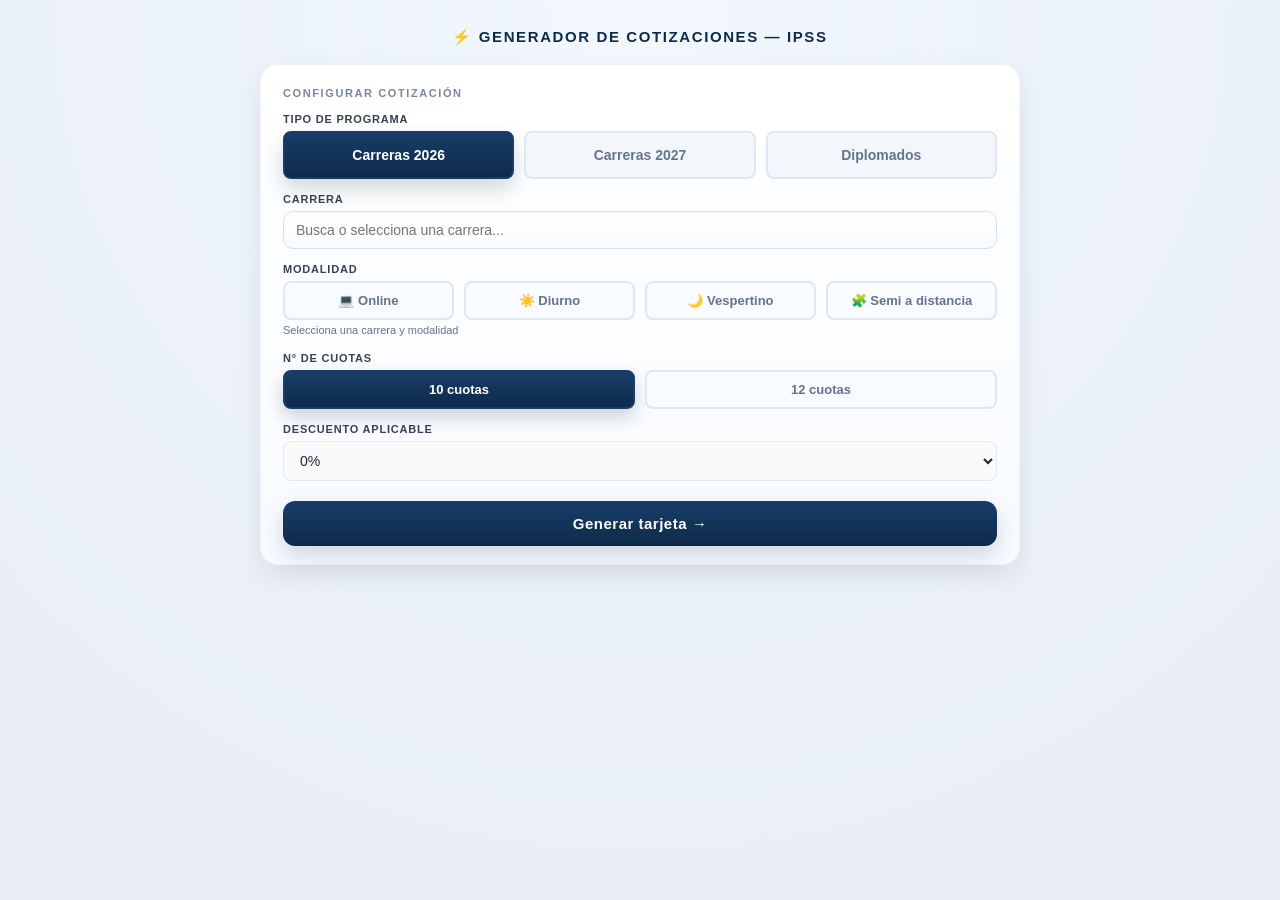
<file: index.html>
<!DOCTYPE html>
<html lang="es">
<head>
  <meta charset="utf-8">
  <meta name="viewport" content="width=device-width,initial-scale=1">
  <title>Cotizador — inicio</title>
  <meta http-equiv="refresh" content="0; url=cotizador_ipss_v2.html">
</head>
<body>
  <p>Redirigiendo a la página del cotizador: <a href="cotizador_ipss_v2.html">Abrir cotizador</a></p>
</body>
</html>
</file>
<file: cotizador_ipss.css>
:root {
  --bg: #edf3fa;
  --bg-accent: #dfeaf7;
  --panel: #ffffff;
  --panel-alt: #f8fbff;
  --border: #dfe7f1;
  --primary: #0e2a4a;
  --primary-strong: #183d68;
  --primary-soft: #eaf3ff;
  --text: #1d2433;
  --muted: #64748b;
  --success: #15803d;
  --success-soft: #edfdf3;
  --warning: #856404;
  --warning-soft: #fff3cd;
  --shadow: 0 12px 28px rgba(15, 23, 42, 0.08);
}

* {
  box-sizing: border-box;
  margin: 0;
  padding: 0;
}

body {
  font-family: 'Segoe UI', Arial, sans-serif;
  background: radial-gradient(circle at top, #f3f8ff 0%, #edf3fa 32%, #e9eef5 100%);
  min-height: 100vh;
  padding: 28px 16px 40px;
  color: var(--text);
}

.app-wrap {
  max-width: 760px;
  margin: 0 auto;
}

.preview-section {
  max-width: 420px;
  margin: 0 auto;
  padding: 0;
  background: transparent;
  border: none;
  box-shadow: none;
}

@media (max-width: 640px) {
  body {
    padding: 16px 12px 28px;
  }

  .app-wrap {
    max-width: 100%;
  }

  .panel,
  .preview-section {
    padding: 16px 14px 14px;
    border-radius: 14px;
  }

  .catalog-btns,
  .mod-btns,
  .cuotas-btns {
    display: grid;
    grid-template-columns: 1fr;
    gap: 8px;
  }

  .catalog-btn,
  .mod-btn,
  .cuota-btn {
    width: 100%;
    min-width: 0;
    padding: 11px 8px;
    font-size: 12px;
  }

  .field {
    margin-bottom: 10px;
  }

  .field label {
    font-size: 9px;
    letter-spacing: 0.6px;
  }

  select,
  .search-input {
    font-size: 14px;
    padding: 11px 10px;
  }

  .btn-gen {
    padding: 13px 14px;
    font-size: 13px;
  }

  .t-header-banner img {
    max-height: 78px;
  }

  .t-coursebar {
    padding: 10px 12px;
  }

  .t-course-name {
    font-size: 12px;
    line-height: 1.2;
    letter-spacing: 0.4px;
  }

  .t-body {
    padding: 10px 10px 12px;
  }

  .t-mobile-grid {
    grid-template-columns: repeat(2, minmax(0, 1fr));
    gap: 6px;
    margin-bottom: 8px;
  }

  .t-stat-card {
    min-height: 60px;
    padding: 6px 7px;
    border-radius: 8px;
  }

  .t-stat-label {
    font-size: 8px;
    letter-spacing: 0.5px;
  }

  .t-stat-value {
    font-size: 14px;
  }

  .t-table {
    display: none;
  }

  .t-discount-box {
    padding: 10px 10px;
    margin-top: 8px;
  }

  .t-discount-header {
    font-size: 9px;
  }

  .t-discount-percent {
    font-size: 20px;
  }

  .t-discount-meta {
    font-size: 10px;
  }

  .t-badge {
    font-size: 10px;
    padding: 5px 8px;
  }

  .t-green,
  .t-navy {
    font-size: 12px;
  }

  .t-sub,
  .t-strike {
    font-size: 9px;
  }

  .t-desc-label {
    font-size: 9px;
  }

  .t-wa-promo {
    padding: 9px 10px;
    margin-top: 8px;
  }

  .t-wa-total {
    font-size: 24px;
  }

  .t-wa-sub {
    font-size: 10px;
  }

  .t-wa-message {
    padding: 9px 10px;
    margin-top: 8px;
  }

  .t-wa-message strong,
  .t-wa-message span {
    font-size: 11px;
  }
}

h1.app-title {
  text-align: center;
  font-size: 15px;
  color: var(--primary);
  margin-bottom: 18px;
  font-weight: 800;
  letter-spacing: 1.6px;
  text-transform: uppercase;
}

.panel,
.preview-section {
  background: linear-gradient(180deg, rgba(255,255,255,0.98), rgba(248,251,255,0.98));
  border: 1px solid rgba(15, 23, 42, 0.04);
  border-radius: 18px;
  padding: 22px 22px 18px;
  box-shadow: var(--shadow);
}

.preview-section {
  display: none;
  max-width: 460px;
  padding: 18px 20px;
  background: transparent;
  border: none;
  box-shadow: none;
}

.preview-section.visible {
  display: block;
}

.panel-title,
.preview-label {
  font-size: 11px;
  text-transform: uppercase;
  letter-spacing: 1.6px;
  color: #7a8799;
  margin-bottom: 14px;
  font-weight: 700;
}

.field {
  margin-bottom: 14px;
}

.field label {
  display: block;
  font-size: 11px;
  font-weight: 700;
  color: #374151;
  margin-bottom: 6px;
  text-transform: uppercase;
  letter-spacing: 0.8px;
}

select,
.search-input {
  width: 100%;
  padding: 10px 12px;
  border: 1.5px solid var(--border);
  border-radius: 8px;
  font-size: 14px;
  color: var(--text);
  background: #fafafa;
  outline: none;
  transition: border-color 0.2s, background 0.2s, box-shadow 0.2s;
}

select:focus,
.search-input:focus {
  border-color: var(--primary-strong);
  background: #fff;
  box-shadow: 0 0 0 3px rgba(24, 61, 104, 0.08);
}

.career-search-wrap {
  position: relative;
}

.search-input {
  margin-bottom: 0;
  background-image: linear-gradient(180deg, rgba(255,255,255,0.9), rgba(248,251,255,0.96));
  border: 1.5px solid #d7e1ee;
  border-radius: 10px;
  box-shadow: inset 0 1px 2px rgba(15, 23, 42, 0.03);
}

.search-input:focus {
  border-color: var(--primary-strong);
  background: #fff;
  box-shadow: 0 0 0 4px rgba(24, 61, 104, 0.08), inset 0 1px 2px rgba(15, 23, 42, 0.03);
}

.carreras-dropdown {
  position: absolute;
  top: calc(100% + 8px);
  left: 0;
  right: 0;
  z-index: 30;
  display: none;
  max-height: 240px;
  overflow-y: auto;
  background: #fff;
  border: 1px solid #dfe7f1;
  border-radius: 10px;
  box-shadow: 0 18px 40px rgba(15, 23, 42, 0.12);
  padding: 6px;
}

.carreras-dropdown.visible {
  display: block;
}

.carrera-option {
  width: 100%;
  border: none;
  background: transparent;
  text-align: left;
  padding: 10px 12px;
  border-radius: 8px;
  cursor: pointer;
  color: var(--text);
  font-size: 13px;
  line-height: 1.4;
  transition: background 0.15s, color 0.15s;
}

.carrera-option:hover,
.carrera-option:focus {
  background: var(--primary-soft);
  color: var(--primary-strong);
  outline: none;
}

.carrera-option.is-selected {
  background: rgba(14, 42, 74, 0.08);
  color: var(--primary);
  font-weight: 700;
}

.search-input::-webkit-calendar-picker-indicator {
  opacity: 0.7;
  cursor: pointer;
}

.catalog-btns,
.mod-btns,
.cuotas-btns,
.acciones {
  display: flex;
  gap: 10px;
  flex-wrap: wrap;
}

.catalog-btn,
.mod-btn,
.cuota-btn,
.btn-accion,
.btn-gen {
  border-radius: 8px;
  border: 2px solid var(--border);
  background: #fafafa;
  cursor: pointer;
  font-weight: 700;
  transition: all 0.2s;
  text-align: center;
  user-select: none;
}

.catalog-btn {
  flex: 1;
  min-width: 150px;
  padding: 14px 12px;
  font-size: 14px;
  color: var(--muted);
  background: #f3f7fb;
  border-color: var(--border);
  box-shadow: inset 0 1px 0 rgba(255,255,255,0.7);
}

.catalog-btn:hover:not(.active) {
  border-color: var(--primary-strong);
  background: var(--primary-soft);
  color: var(--primary-strong);
}

.catalog-btn.active {
  border-color: var(--primary-strong);
  background: linear-gradient(180deg, var(--primary-strong), var(--primary));
  color: #fff;
  box-shadow: 0 10px 20px rgba(14, 42, 74, 0.18);
}

.mod-btn,
.cuota-btn {
  flex: 1;
  min-width: 90px;
  padding: 10px 8px;
  font-size: 13px;
  color: var(--muted);
  background: var(--panel-alt);
  border-color: var(--border);
  box-shadow: inset 0 1px 0 rgba(255,255,255,0.7);
}

.mod-btn:hover:not(.active):not(.disabled),
.cuota-btn:hover:not(.active) {
  border-color: var(--primary-strong);
  color: var(--primary-strong);
  background: var(--primary-soft);
  transform: translateY(-1px);
}

.mod-btn.active,
.cuota-btn.active {
  border-color: var(--primary-strong);
  background: linear-gradient(180deg, var(--primary-strong), var(--primary));
  color: #fff;
  box-shadow: 0 8px 18px rgba(14, 42, 74, 0.2);
}

.mod-btn.disabled {
  opacity: 0.28;
  cursor: not-allowed;
}

.sr-only {
  position: absolute;
  width: 1px;
  height: 1px;
  padding: 0;
  margin: -1px;
  overflow: hidden;
  clip: rect(0, 0, 0, 0);
  white-space: nowrap;
  border: 0;
}

.check-row {
  display: flex;
  align-items: flex-start;
  gap: 10px;
  margin-top: 6px;
  cursor: pointer;
}

.check-row input {
  width: auto;
  cursor: pointer;
  accent-color: var(--primary-strong);
  transform: scale(1.2);
  margin-top: 2px;
  flex-shrink: 0;
}

.check-row span {
  font-size: 13px;
  color: #374151;
  line-height: 1.4;
}

.t-wa-promo {
  background: linear-gradient(180deg, #f9fbff, #edf5ff);
  border: 1px solid #dfeaf7;
  border-radius: 14px;
  padding: 10px 12px;
  margin-top: 10px;
  box-shadow: inset 0 1px 0 rgba(255,255,255,0.8);
}

.t-wa-header {
  font-size: 9px;
  letter-spacing: 0.9px;
  text-transform: uppercase;
  color: #64748b;
  font-weight: 800;
  margin-bottom: 6px;
  text-align: center;
}

.t-wa-row {
  display: grid;
  grid-template-columns: 1fr 1fr;
  gap: 8px;
}

.t-wa-box {
  background: #fff;
  border: 1px solid #e5e7eb;
  border-radius: 10px;
  padding: 8px 10px;
  text-align: center;
}

.t-wa-box.accent {
  background: #effaf1;
  border-color: #bfecc9;
}

.t-wa-box span {
  display: block;
  font-size: 9px;
  letter-spacing: 0.7px;
  text-transform: uppercase;
  color: #64748b;
  margin-bottom: 4px;
}

.t-wa-box strong {
  font-size: 13px;
  color: #0f172a;
  font-weight: 800;
}


.desc-tag {
  display: inline-block;
  background: var(--warning-soft);
  color: var(--warning);
  border: 1px solid #ffc107;
  border-radius: 6px;
  font-size: 11px;
  font-weight: 700;
  padding: 2px 8px;
  margin-left: 8px;
  vertical-align: middle;
}

.btn-gen {
  width: 100%;
  padding: 14px 16px;
  background: linear-gradient(180deg, var(--primary-strong), var(--primary));
  color: #fff;
  border: none;
  border-radius: 12px;
  font-size: 15px;
  letter-spacing: 0.5px;
  margin-top: 6px;
  box-shadow: 0 10px 24px rgba(14, 42, 74, 0.18);
}

.btn-gen:hover {
  background: linear-gradient(180deg, #214777, var(--primary-strong));
}

.btn-accion {
  flex: 1;
  padding: 10px;
  font-size: 13px;
  border-color: var(--primary);
  display: inline-flex;
  align-items: center;
  justify-content: center;
}

.btn-print {
  background: var(--primary);
  color: #fff;
}

.btn-print:hover {
  background: var(--primary-strong);
}

.btn-how {
  background: #fff;
  color: var(--primary);
}

.btn-how:hover {
  background: #f0f4f8;
}

.tarjeta {
  width: 100%;
  max-width: 420px;
  margin: 0 auto;
  font-family: 'Segoe UI', Arial, sans-serif;
  border-radius: 22px 22px 18px 10px;
  overflow: hidden;
  border: 1px solid rgba(148, 163, 184, 0.25);
  background: linear-gradient(180deg, #f9fbff 0%, #f3f7fb 100%);
  box-shadow: 0 18px 36px rgba(15, 23, 42, 0.12), 0 6px 12px rgba(15, 23, 42, 0.06);
}

.t-header-banner {
  width: 100%;
  background: #fff;
  border-bottom: 1px solid rgba(15, 23, 42, 0.06);
}

.t-header-banner img {
  display: block;
  width: 100%;
  max-height: 76px;
  object-fit: cover;
  object-position: center;
}

.t-coursebar {
  background: linear-gradient(135deg, #0d3a63 0%, #0a2d4d 100%);
  padding: 13px 16px;
  border-bottom: 1px solid rgba(255,255,255,0.08);
}

.t-course-name {
  display: block;
  color: #fff;
  font-size: 16px;
  font-weight: 800;
  letter-spacing: 0.5px;
  text-transform: uppercase;
}

.t-body {
  padding: 14px 16px 12px;
}

.quote-tags {
  display: flex;
  flex-wrap: wrap;
  gap: 6px;
  margin-top: 9px;
}

.quote-tag {
  padding: 4px 9px;
  border: 1px solid rgba(255, 255, 255, 0.24);
  border-radius: 999px;
  background: rgba(255, 255, 255, 0.12);
  color: #fff;
  font-size: 10px;
  font-weight: 700;
}

.quote-monthly {
  display: flex;
  flex-direction: column;
  align-items: center;
  padding: 13px 10px 11px;
  border: 1px solid #bfecc9;
  border-radius: 13px;
  background: linear-gradient(180deg, #f3fff6, #e7f8ec);
  text-align: center;
}

.quote-label {
  color: #166534;
  font-size: 10px;
  font-weight: 800;
  letter-spacing: 1px;
  text-transform: uppercase;
}

.quote-monthly strong {
  margin-top: 2px;
  color: #0f7a3d;
  font-size: 32px;
  line-height: 1.15;
}

.quote-installments {
  margin-top: 2px;
  color: #166534;
  font-size: 11px;
  font-weight: 700;
}

.quote-prices {
  display: grid;
  grid-template-columns: repeat(2, minmax(0, 1fr));
  gap: 8px;
  margin-top: 9px;
}

.quote-price {
  display: flex;
  min-width: 0;
  flex-direction: column;
  align-items: center;
  justify-content: center;
  gap: 4px;
  padding: 9px 6px;
  border: 1px solid #dfe7f1;
  border-radius: 10px;
  background: #fff;
  text-align: center;
}

.quote-price span {
  color: #64748b;
  font-size: 9px;
  font-weight: 700;
  line-height: 1.25;
  text-transform: uppercase;
}

.quote-price strong {
  color: #334155;
  font-size: 14px;
}

.quote-price-final {
  border-color: #bfdbfe;
  background: #f0f7ff;
}

.quote-price-final strong {
  color: #183d68;
}

.quote-savings {
  display: flex;
  flex-direction: column;
  align-items: center;
  gap: 2px;
  margin-top: 9px;
  padding: 9px 10px 8px;
  border: 1px solid #bfecc9;
  border-radius: 11px;
  background: linear-gradient(180deg, #f3fff6, #e7f8ec);
  color: #166534;
  text-align: center;
}

.quote-savings strong {
  color: #0f7a3d;
  font-size: 32px;
  line-height: 1;
  font-weight: 800;
}

.quote-savings-label {
  font-size: 9px;
  font-weight: 800;
  letter-spacing: 0.9px;
  text-transform: uppercase;
}

.quote-savings-amount {
  margin-top: 2px;
  font-size: 10px;
}

.quote-availability {
  margin: 11px 0 0;
  padding-top: 10px;
  border-top: 1px solid #e5eaf1;
}

@media (max-width: 640px) {
  .preview-section {
    padding: 10px 0 0;
  }

  .tarjeta {
    max-width: 100%;
    border-radius: 16px;
  }

  .t-header-banner img {
    max-height: 64px;
  }

  .t-coursebar {
    padding: 12px;
  }

  .t-course-name {
    font-size: 13px;
    line-height: 1.25;
  }

  .t-body {
    padding: 12px;
  }

  .quote-monthly strong {
    font-size: 29px;
  }

  .quote-savings strong {
    font-size: 30px;
  }
}

.t-availability {
  margin: 12px 0;
}

.t-availability-title {
  display: block;
  margin-bottom: 7px;
  text-align: center;
  color: #64748b;
  font-size: 10px;
  font-weight: 800;
  letter-spacing: 0.6px;
  text-transform: uppercase;
}

.t-campus-options {
  display: flex;
  flex-wrap: wrap;
  gap: 6px;
}

.t-availability .t-campus-options {
  justify-content: center;
}

.t-campus-chip {
  display: inline-flex;
  align-items: center;
  min-height: 32px;
  padding: 6px 10px;
  border: 1px solid #b5ddd2;
  border-radius: 6px;
  background: #e7f5f1;
  color: #126456;
  font-size: 12px;
  font-weight: 700;
  line-height: 1.25;
}

.t-availability-empty {
  color: #64748b;
  font-size: 11px;
}

.t-mobile-summary {
  display: block;
}

.t-mobile-grid {
  display: grid;
  grid-template-columns: repeat(2, minmax(0, 1fr));
  gap: 10px;
  margin-bottom: 12px;
}

.t-stat-card {
  background: linear-gradient(180deg, #ffffff, #f7fafc);
  border: 1px solid #e5e7eb;
  border-radius: 12px;
  padding: 10px 8px;
  display: flex;
  flex-direction: column;
  justify-content: center;
  align-items: center;
  gap: 3px;
  min-height: 76px;
  text-align: center;
  box-shadow: inset 0 1px 0 rgba(255,255,255,0.9), 0 2px 8px rgba(15, 23, 42, 0.02);
}

.t-stat-card.highlight {
  background: linear-gradient(180deg, #f6fff9, #eefcf3);
  border-color: #bfecc9;
}

.t-stat-card.accent {
  background: linear-gradient(180deg, #edf7ff, #eef5ff);
  border-color: #bfdbfe;
}

.t-stat-card.monthly {
  min-height: 104px;
  background: linear-gradient(180deg, #f7fff9 0%, #edfdf2 100%);
  border-color: #bfecc9;
  box-shadow: 0 10px 18px rgba(22, 101, 52, 0.08), inset 0 1px 0 rgba(255,255,255,0.8);
}

.t-stat-card.monthly .t-stat-value {
  font-size: 34px;
  line-height: 1.05;
  letter-spacing: -0.8px;
}

.t-stat-card.wide {
  grid-column: span 2;
}

.t-stat-card.accent.wide .t-stat-label {
  font-size: 12px;
}

.t-stat-card.accent.wide .t-stat-value {
  font-size: 26px;
  line-height: 1.1;
}

.t-monthly-row {
  display: grid;
  grid-template-columns: 1.2fr 0.9fr;
  gap: 6px;
  width: 100%;
  align-items: center;
}

.t-monthly-main {
  display: flex;
  flex-direction: column;
  align-items: center;
  justify-content: center;
}

.t-monthly-compare {
  background: rgba(255,255,255,0.72);
  border-radius: 10px;
  padding: 7px 8px;
  border: 1px solid rgba(15, 138, 70, 0.18);
  box-shadow: inset 0 1px 0 rgba(255,255,255,0.8);
}

.t-monthly-compare span {
  display: block;
  font-size: 8px;
  text-transform: uppercase;
  letter-spacing: 0.7px;
  color: #526072;
}

.t-monthly-compare strong {
  display: block;
  font-size: 13px;
  color: #475569;
  text-decoration: line-through;
  margin-top: 2px;
}

.t-monthly-cuotas {
  display: block;
  margin-top: 4px;
  font-size: 10px;
  font-weight: 700;
  letter-spacing: 0.8px;
  color: #166534;
  text-transform: uppercase;
}

.t-stat-label {
  display: block;
  font-size: 9px;
  font-weight: 700;
  letter-spacing: 0.8px;
  text-transform: uppercase;
  color: #6b7280;
  text-align: center;
}

.t-stat-value {
  font-size: 14px;
  color: var(--primary);
  font-weight: 800;
  text-align: center;
}

.t-stat-card .t-badge {
  margin: 0 auto;
}

.t-table {
  width: 100%;
  border-collapse: separate;
  border-spacing: 0 6px;
}

.t-table th {
  font-size: 10px;
  letter-spacing: 1.2px;
  text-transform: uppercase;
  color: #6b7280;
  font-weight: 600;
  padding: 0 10px 2px;
  text-align: center;
}

.t-table th:first-child {
  text-align: left;
}

.t-table td {
  background: #fff;
  padding: 10px;
  border: 0.5px solid #e2ddd6;
  text-align: center;
  vertical-align: middle;
}

.t-table td:first-child {
  border-radius: 10px 0 0 10px;
  text-align: left;
}

.t-table td:last-child {
  border-radius: 0 10px 10px 0;
}

.t-badge {
  display: inline-flex;
  align-items: center;
  justify-content: center;
  background: linear-gradient(135deg, #0f3d68, #163f69);
  color: #fff;
  font-size: 12px;
  font-weight: 700;
  padding: 6px 12px;
  border-radius: 18px;
  white-space: nowrap;
  box-shadow: 0 6px 14px rgba(15, 61, 104, 0.2);
}

.t-green {
  font-size: 17px;
  font-weight: 700;
  color: var(--success);
}

.t-navy {
  font-size: 17px;
  font-weight: 700;
  color: var(--primary);
}

.t-sub,
.t-strike {
  display: block;
  margin-top: 1px;
  color: #9ca3af;
}

.t-sub {
  font-size: 10px;
  color: #526072;
}

.t-strike {
  font-size: 11px;
  text-decoration: line-through;
}

.t-discount-box {
  background: linear-gradient(180deg, #ebfaf0 0%, #e3f7e9 100%);
  border: 1px solid #bfecc9;
  border-radius: 14px;
  padding: 12px 12px 10px;
  text-align: center;
  margin-top: 0;
  box-shadow: inset 0 1px 0 rgba(255,255,255,0.7);
}

.t-discount-header {
  font-size: 10px;
  letter-spacing: 0.8px;
  text-transform: uppercase;
  color: var(--success);
  font-weight: 700;
  margin-bottom: 4px;
}

.t-discount-percent {
  font-size: 30px;
  font-weight: 800;
  color: #0f8a46;
  line-height: 1.1;
}

.t-discount-meta {
  font-size: 11px;
  color: #166534;
  margin-top: 4px;
  line-height: 1.4;
}

.t-discount-meta strong {
  color: #0f8a46;
}

.t-old-price {
  color: #7a8a8a;
  text-decoration: line-through;
  font-weight: 600;
}

.t-bene {
  margin: 6px 0 0;
  background: #fff8ee;
  border: 1.5px solid #f5c842;
  border-radius: 10px;
  padding: 11px 14px;
}

.t-bene-title {
  font-size: 10px;
  letter-spacing: 1.2px;
  text-transform: uppercase;
  font-weight: 700;
  color: #b45309;
  margin-bottom: 4px;
}

.t-bene ul {
  margin: 0;
  padding: 0 0 0 14px;
}

.t-bene ul li {
  font-size: 12px;
  color: #44311a;
  margin-bottom: 2px;
}

.t-bene ul li strong {
  color: #92400e;
}

.t-footer {
  background: linear-gradient(180deg, var(--primary), #123656);
  margin: 12px -18px -14px;
  padding: 9px 18px;
  border-radius: 0 0 12px 12px;
}

.t-footer p {
  font-size: 11px;
  color: #90c4ea;
  text-align: center;
  margin: 0;
}

.t-footer strong {
  color: #fff;
}

.notif {
  display: none;
  position: fixed;
  bottom: 20px;
  right: 20px;
  background: var(--primary);
  color: #fff;
  padding: 12px 18px;
  border-radius: 8px;
  font-size: 13px;
  font-weight: 600;
  z-index: 999;
  box-shadow: 0 4px 12px rgba(0, 0, 0, 0.2);
}

@media print {
  body {
    background: #fff;
    padding: 0;
  }

  .panel,
  .acciones,
  .preview-label,
  h1.app-title {
    display: none !important;
  }

  .preview-section {
    display: block !important;
    padding: 0;
    background: none;
    box-shadow: none;
  }

  .tarjeta {
    border-radius: 0;
    border: none;
  }
}
</file>
